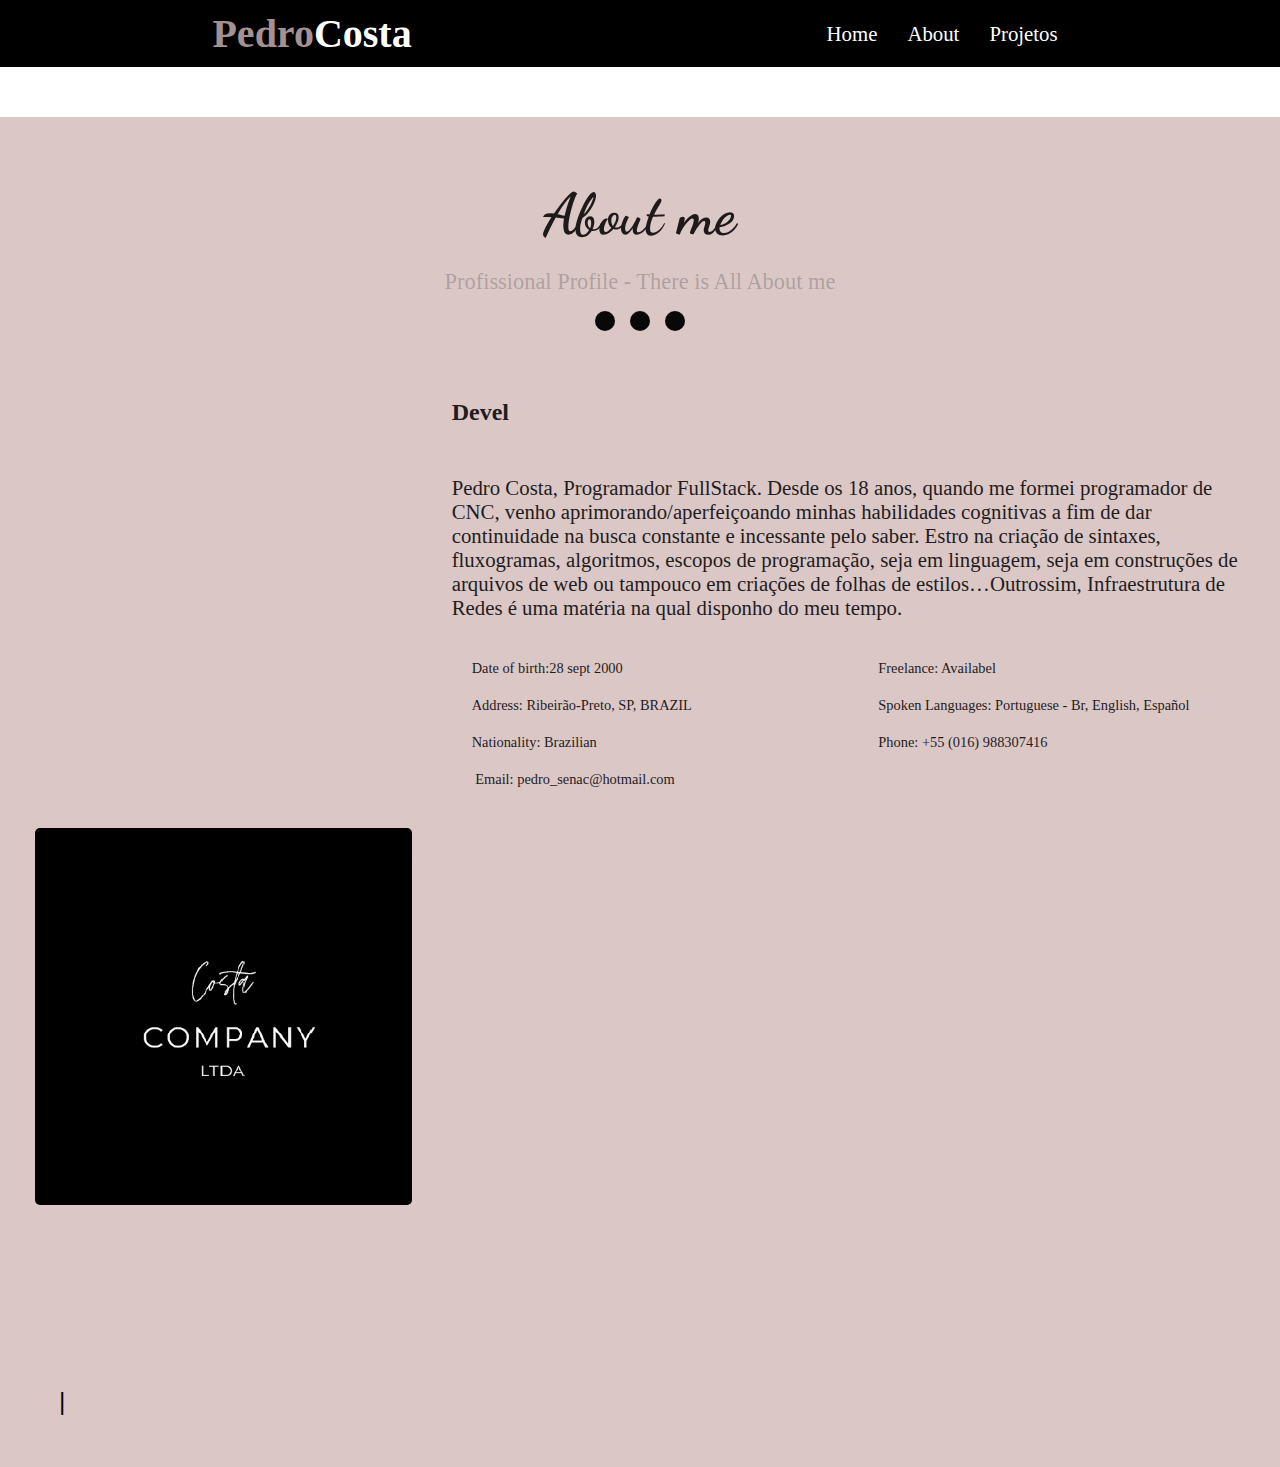
<file: blend.html>
<!DOCTYPE html>
<html lang="pt-br">
  <head>
    <meta charset="UTF-8" />
    <meta name="viewport" content="width=device-width, initial-scale=1.0" />
    <title>Sobre - Pedro Costa</title>
    <link rel="stylesheet" href="style.css" />
    <link
      rel="stylesheet"
      href="https://cdnjs.cloudflare.com/ajax/libs/font-awesome/6.4.2/css/all.min.css"
      integrity="sha512-z3gLpd7yknf1YoNbCzqRKc4qyor8gaKU1qmn+CShxbuBusANI9QpRohGBreCFkKxLhei6S9CQXFEbbKuqLg0DA=="
      crossorigin="anonymous"
      referrerpolicy="no-referrer"
    />
  </head>
  <body>
    <header>
      <a href="blinder.html"
        ><h1>Pedro<span>Costa</span></h1></a
      >
      <nav>
        <ul class="navegacao-primaria">
          <li><a href="blinder.html">Home</a></li>
          <li><a href="blend.html">About</a></li>
          <li><a href="nav.html">Projetos</a></li>
        </ul>
      </nav>
    </header>
    <main>
      <article aria-label="sobre mim" class="sobre">
        <div class="sobre-titulo">
          <h2 id="area-1">About me</h2>
          <p>Profissional Profile - There is All About me</p>
          <div aria-label="ilustraçoes">
            <span></span>
            <span></span>
            <span></span>
          </div>
        </div>
        <img src="imagens/logo.png" alt="" />
        <div class="sobre-conteudo">
          <div class="sobre-texto">
            <h2 class="digitando2">Developer Web - Pedro Henrique</h2>
            <p>
              Pedro Costa, Programador FullStack. Desde os 18 anos, quando me
              formei programador de CNC, venho aprimorando/aperfeiçoando minhas habilidades
              cognitivas a fim de dar continuidade na busca constante e incessante pelo saber. Estro na
              criação de sintaxes, fluxogramas, algoritmos, escopos de programação, seja em linguagem,
              seja em construções de arquivos de web ou tampouco em criações de folhas de
              estilos…Outrossim, Infraestrutura de Redes é uma matéria na qual disponho do meu tempo.
          </div>
          <div class="sobre-info">
            <p>
              <i class="fa-solid fa-calendar-days"></i>Date of birth:28 sept
              2000
            </p>
            <p>
              <i class="fa-sharp fa-solid fa-laptop-code"></i>Freelance:
              Availabel
            </p>
            <p>
              <i class="fa-solid fa-location-dot"></i>Address: Ribeirão-Preto,
              SP, BRAZIL
            </p>
            <p>
              <i class="fa-sharp fa-solid fa-globe"></i>Spoken Languages:
              Portuguese - Br, English, Español
            </p>
            <p><i class="fa-solid fa-flag"></i>Nationality: Brazilian</p>
            <p>
              <i class="fa-solid fa-phone-volume"></i>Phone: +55 (016) 988307416
            </p>
            <p>
              <i class="fa-solid fa-envelope"></i> Email:
              pedro_senac@hotmail.com
            </p>
          </div>
        </div>
      </article>
      <section aria-label="curriculo download pedro" class="section-div">
        <div>
          <h2 class="digitando">
            "A chave para o sucesso não é o potencial, mas saber como iniciá-lo
            corretamente." - Mark Zuckerberg
          </h2>
        </div>
      </section>
    </main>
  </body>
  <script src="vscode/enttoma.js"></script>
</html>
</file>
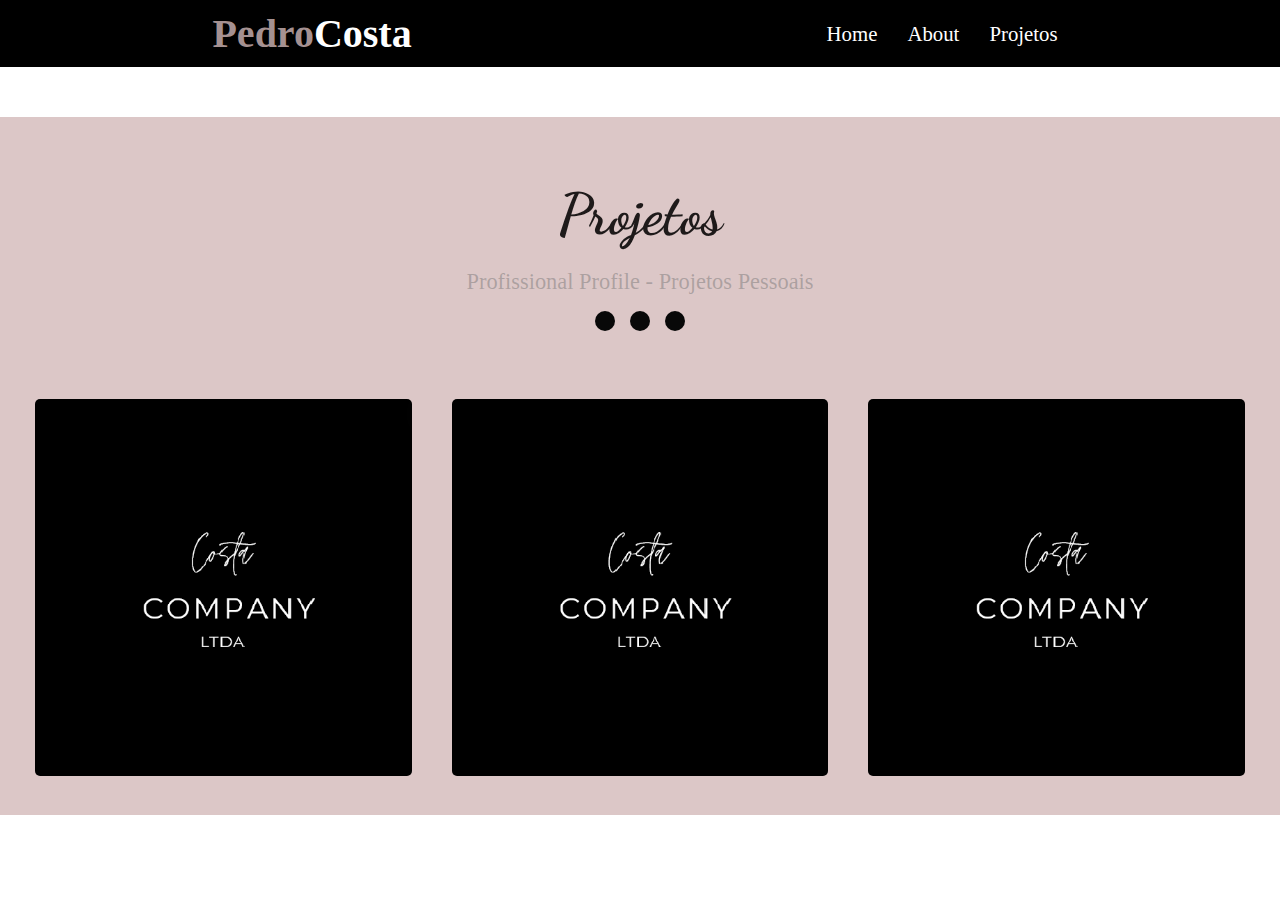
<file: nav.html>
<!DOCTYPE html>
<html lang="pt-br">
  <head>
    <meta charset="UTF-8" />
    <meta name="viewport" content="width=device-width, initial-scale=1.0" />
    <title>Projetos - Pedro Costa</title>
    <link rel="stylesheet" href="style.css" />
  </head>
  <body>
    <header>
      <a href="blinder.html"
        ><h1>Pedro<span>Costa</span></h1></a
      >
      <nav>
        <ul class="navegacao-primaria">
          <li><a href="blinder.html">Home</a></li>
          <li><a href="blend.html">About</a></li>
          <li><a href="nav.html">Projetos</a></li>
        </ul>
      </nav>
    </header>
    <main>
      <article aria-label="sobre mim" class="sobre">
        <div class="sobre-titulo">
          <h2 id="area-1">Projetos</h2>
          <p>Profissional Profile - Projetos Pessoais</p>
          <div aria-label="ilustraçoes">
            <span></span>
            <span></span>
            <span></span>
          </div>
        </div>
        <a href="https://ferreiradasilvaph.github.io/marioBross/"
          ><img src="imagens/logo.png" alt=""
        /></a>
        <a href="https://editor.p5js.org/askr1/sketches/NG0Ddyk35"
          ><img src="imagens/logo.png" alt=""
        /></a>
        <a href="https://editor.p5js.org/askr1/sketches/mOdGOjpF8"
          ><img src="imagens/logo.png" alt=""
        /></a>
      </article>
    </main>
  </body>
</html>
</file>
<file: style.css>
@import url('https://fonts.googleapis.com/css2?family=Oswald&display=swap');
@import url('https://fonts.googleapis.com/css2?family=Dancing+Script:wght@500;600;700&family=Oswald&display=swap');
* {
    padding: 0;
    margin: 0;
    box-sizing: border-box;
    list-style: none;
    text-decoration: none;
}
body {
    max-width: 1400px;
    margin: 0 auto;
}
header {
    background-color: #000;
    padding: 10px;
    display: flex;
    align-items: center;
    justify-content: space-around;
}
header h1 {
    color: #a59191;
    font-size: 2.5rem;
}
header span {
    color: white;
}
header .navegacao-primaria {
    display: flex;
    gap: 10px;
    align-items: center;
}
header .navegacao-primaria li a {
    padding: 10px;
    color: white;
    font-size: 1.3rem;
}
.section-div {
    animation: inicializar .7s forwards;
    display: grid;
    grid-template-columns: 1fr 1fr;
    justify-content: space-around;
    align-items: center;
    gap: 60px;
    padding: 50px;
}
.section-div div {
    margin-top: 100px;
    align-self: start;
    display: grid;
    gap: 30px;
}
.section-div div h2 {
    font-family: 'Courier New', Courier, monospace;
    font-weight: 500;
    color: rgb(5, 4, 4);
}
.section-div div p {
    font-family: 'Courier New', Courier, monospace;
    font-weight: 300;
    color: #010101;
}
.section-div div a {
    justify-self: start;
    color: rgb(18, 18, 18);
    padding: 15px 40px;
    border-radius: 6px;
    border: 2px solid rgb(8, 8, 8);
}
.digitando::after {
    content: '|';
    margin-left: 5px;
    opacity: 1;
    animation: pisca 1s infinite;
}
.section-div img {
    max-width: 100%;
}
@keyframes pisca {
    from {
        opacity: 1;
    }

    to {
        opacity: 0;
    }
}
@keyframes inicializar {
    from {
        opacity: 0;
        transform: translate3d(0, -70px, 0);
    }

    to {
        opacity: 1;
        transform: translate3d(0, 0, 0);
    }
}
/* seção principal sobre mim */
main {
    background-color: #dcc7c7;
}
main .sobre {
    margin-top: 50px;
    display: grid;
    grid-template-columns: 1fr 1fr 1fr;
    gap: 40px;
    justify-content: center;
    padding: 35px;
}
.sobre-titulo {
    margin: 28px 0;
    grid-column: 1/-1;
    text-align: center;
    color: #000;
}
.sobre-titulo h2 {
    font-size: 3.6rem;
    color: rgb(30, 26, 26);
    margin-bottom: 20px;
    font-family: 'Dancing Script', cursive;  
}
.sobre-titulo p {
    color: #70707070;
    font-size: 1.4rem;
    margin-bottom: 1rem;
    position: relative;
}
.sobre-titulo div{
    display: flex;
    gap: 15px;
    justify-content: center;
}
.sobre-titulo span{
    display: block;
    height: 20px;
    width: 20px;
    border-radius: 50%;
    background-color: rgb(8, 8, 8);
}
.sobre img{
    animation: ladoSecao 1s ease-in-out forwards;
    cursor: pointer;
    grid-row: 3;
    max-width: 100%;
    border-radius: 5px;
    filter: blur(0);
}
.sobre img:hover{
    transition: .6s ease-in;
    filter: blur(1px);
}
.sobre-conteudo{
    animation: sobeSecao .6s ease-in-out forwards;
    grid-column: 2/ -1;
    display: grid;
    color: #1f1d1d;
    grid-template-columns: 1fr 1fr ;
}
.sobre-texto{
    display: grid;
    grid-column: 1/-1;
    grid-template-columns: 1fr 1fr;
    gap: 50px;
}
.sobre-texto h1{
    font-size: 2.3rem;
    color: white;
    grid-column: 1/-1;
}
.sobre-texto h1::after{
    background-color: #161515;
    height: 5px;
    width: 60px;
    margin: 20px 0;
    content: '';
    display: block;
    border-radius: 5px;
}
.sobre-texto p{
    font-size: 1.3rem;
    grid-row: 2;
    grid-column: 1/-1;
}
.sobre-info{
    margin-top: 40px;
    display: grid;
    grid-template-columns: 1fr 1fr;
    grid-column: 1/-1;
    gap: 20px;
    align-items: center;
}
.sobre-info i{
    color: #010101;
    display: inline-block;
    padding-right: 20px;
    font-size: 1.5rem;
}
.sobre-info p{
    font-size: .9rem;
}
@keyframes sobeSecao{
    from{
        transition: .5s;
        transform: translate3d(60px, 0, 0);
    }
    to{
        transform: translate3d(0,0,0);
    }
}
@keyframes ladoSecao{
    from{
        transition: .5s;
        transform: translate3d(-60px, 0, 0);
    }
    to{
        transform: translate3d(0,0,0);
    }
}
@media(max-width: 992px){
    .sobre img{
        grid-column: 1/-1;
        justify-self: center;
    }
    .sobre-conteudo{
        grid-column: 1/-1;
    }
}
.area-1{
    visibility: hidden;
}
</file>
